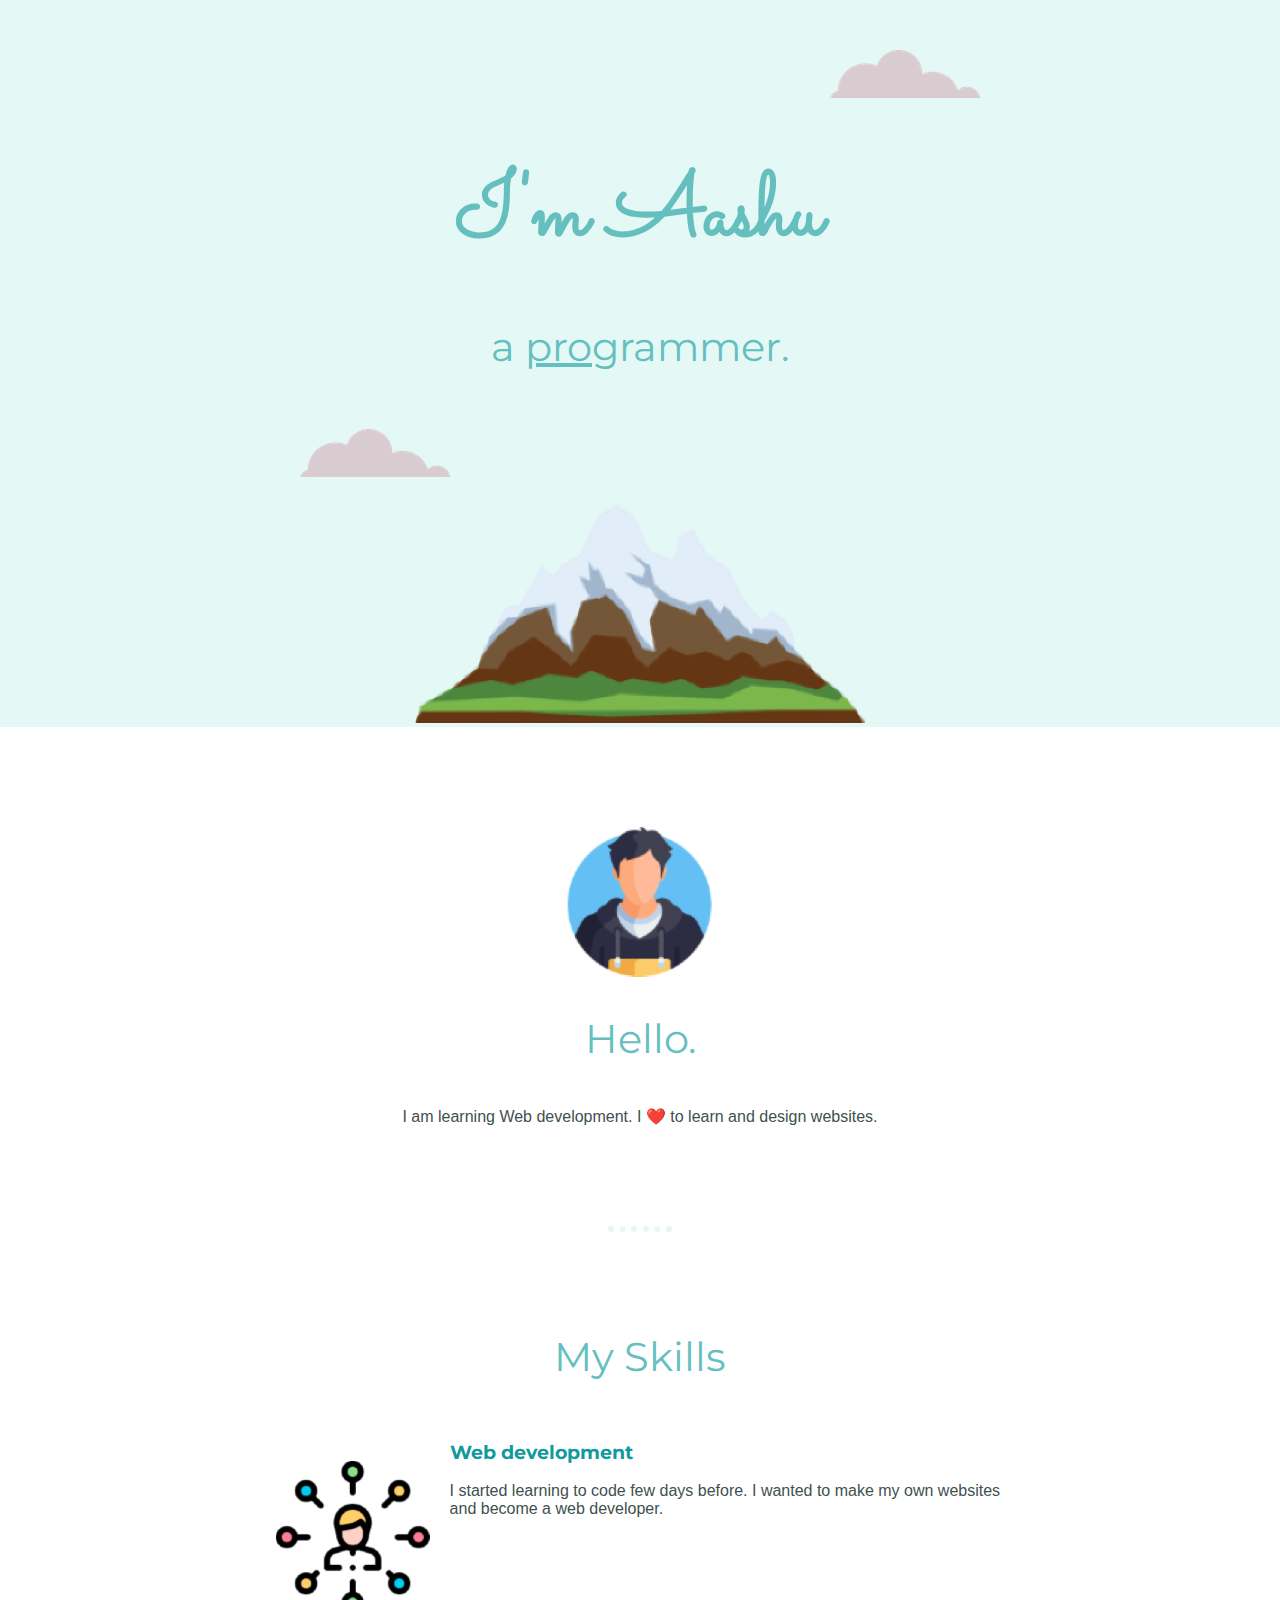
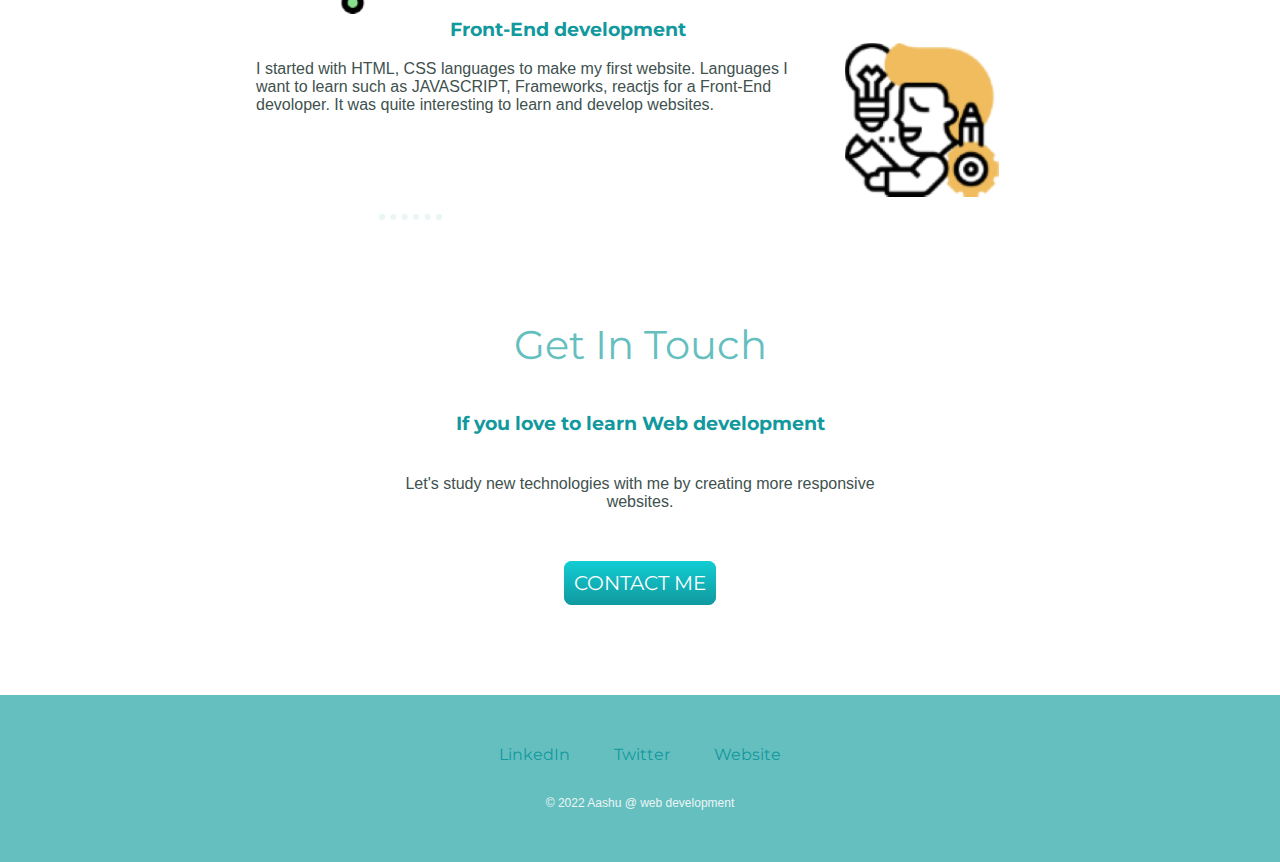
<file: WEB DEVELOPMENT/CSS-My Site/index.html>
<!DOCTYPE html>
<html lang="en" dir="ltr">
<head>
  <meta charset="utf-8">
  <title> Aashu </title>
  <link rel="stylesheet" href="css/styles.css">
  <link rel="icon" href="favicon.ico">
  <link rel="preconnect" href="https://fonts.googleapis.com">
  <link rel="preconnect" href="https://fonts.gstatic.com" crossorigin>
  <link href="https://fonts.googleapis.com/css2?family=Merriweather+Sans&family=Montserrat&family=Sacramento&display=swap" rel="stylesheet">
</head>

<body>
  <div class="top-container">
    <img class="top-cloud" src="images/cloud.png" alt="cloud.png">
    <h1> I'm Aashu </h1>
    <h2>
      <p> a <span class="pro">pro</span>grammer.</p>
    </h2>
    <img class="bottom-cloud" src="images/cloud.png" alt="cloud.png">
    <img src="images/mountain.png" alt="mountain.png">
  </div>
  <div class="middle-container">
    <div class="profile">
      <img src="images/Aashu.png" alt="Aashu's profile picture">
      <h2>Hello.</h2>
      <p class="intro"> I am learning Web development.
        I ❤️ to learn and design websites.</p>
    </div>
    <hr>
    <div class="skills">
      <h2> My Skills </h2>
      <div class="skill-row">
        <img class="skills-img" src="images/skills.png" alt="skills picture">
        <h3> Web development </h3>
        <p>I started learning to code few days before. I wanted to make my own websites and become a web developer. </p>
      </div>
      <div class="skill-row">
        <img class="learning-img" src="images/learning.png" alt="learning picture">
        <h3>Front-End development</h3>
        <p>I started with HTML, CSS languages to make my first website. Languages I want to learn such as JAVASCRIPT, Frameworks, reactjs for a Front-End devoloper.
          It was quite interesting to learn and develop websites.</p>
      </div>
    </div>
    <hr>
    <div class="contact-me">
      <h2>Get In Touch</h2>
      <h3>If you love to learn Web development</h3>
      <p class="contact-message">Let's study new technologies with me by creating more responsive websites.</p>
      <a class="btn" href="mailto:aashu@email.com">CONTACT ME</a>
    </div>
  </div>
  <div class="bottom-container">
    <a class="footer-link" href="https://www.linkedin.com/">LinkedIn</a>
    <a class="footer-link" href="https://twitter.com/">Twitter</a>
    <a class="footer-link" href="https://www.appbrewery.co/">Website</a>
    <p class="copyright"> © 2022 Aashu @ web development</p>
  </div>
</body>

</html>
</file>
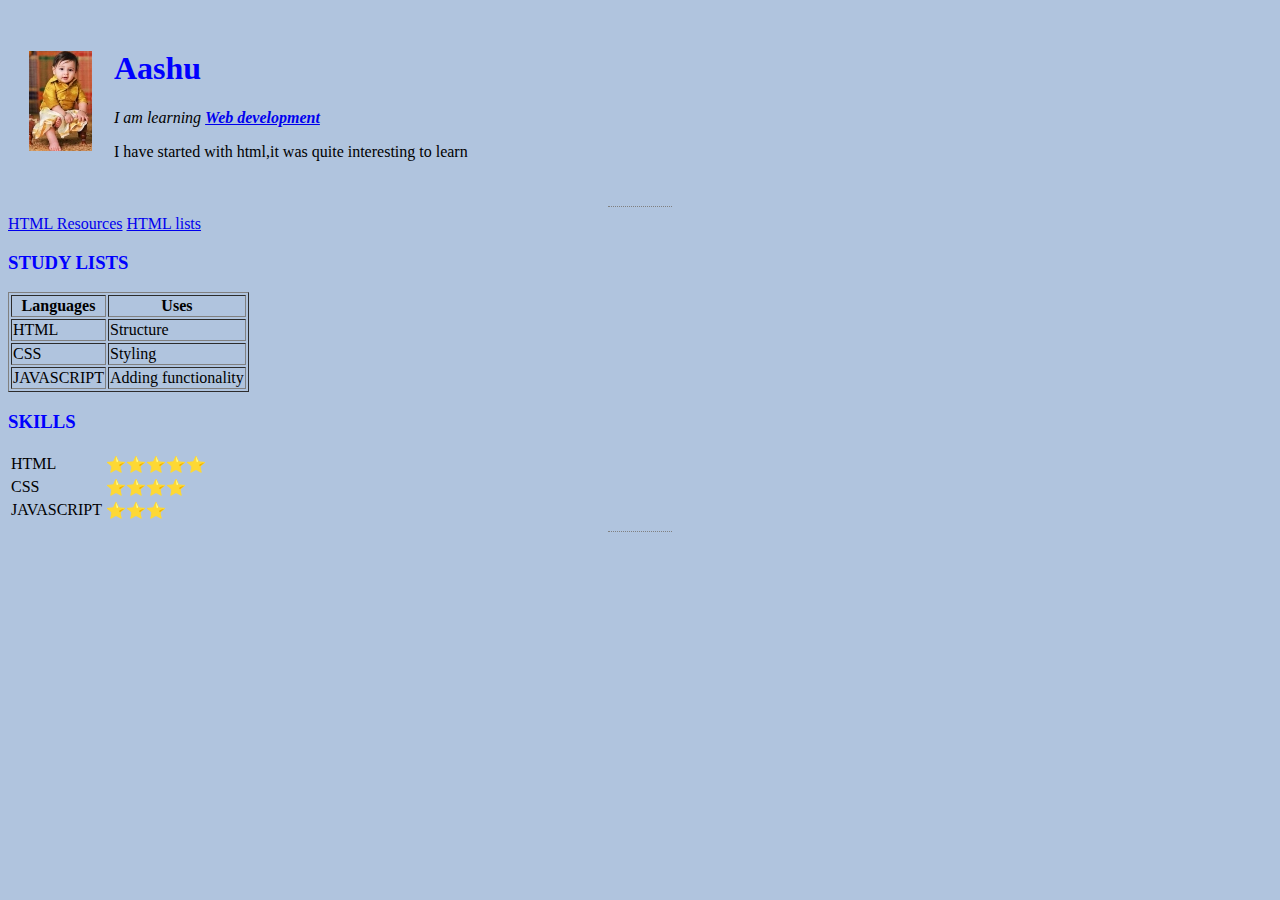
<file: WEB DEVELOPMENT/HTML- learning Site/index.html>
<!DOCTYPE html>
<html lang="en" dir="ltr">
<head>
  <meta charset="utf-8">
  <title>Aashu's learning site</title>
  <link rel="stylesheet" href="css/styles.css">
</head>
<body>
  <table cellspacing="20">
    <thead>
      <tr>
      <td> <img src="images/baby.jpg" alt="Aashu's profile picture"></td>
      <td> <h1>Aashu</h1>
      <p><em>I am learning <strong><a href="https://www.appbrewery.co/p/web-development-course-resources">Web development</a></strong></em></p>
      <p> I have started with html,it was quite interesting to learn</p> </td>
      </tr>
  </table>
  <hr>
  <a href="My HTML Resources.html">HTML Resources</a>
  <a href="HTML lists.html">HTML lists</a>
  <a href="Contact details"></a>
  <h3>STUDY LISTS</h3>
  <table border="1">
    <thead>
      <tr>
      <th>Languages</th>
      <th>Uses</th>
      </tr>
    <tbody>
      <tr>
        <td>HTML</td>
        <td>Structure</td>
      </tr>
      <tr>
        <td>CSS</td>
        <td>Styling</td>
      </tr>
      <tr>
        <td>JAVASCRIPT</td>
        <td>Adding functionality</td>
      </tr>
    </tbody>
  </table>
  <h3>SKILLS</h3>
  <table>
    <tr>
      <td>HTML</td>
      <td>⭐⭐⭐⭐⭐</td>
    </tr>
    <tr>
      <td>CSS</td>
      <td>⭐⭐⭐⭐</td>
    </tr>
    <tr>
      <td>JAVASCRIPT</td>
      <td>⭐⭐⭐</td>
    </tr>
</table>
<hr>
</file>
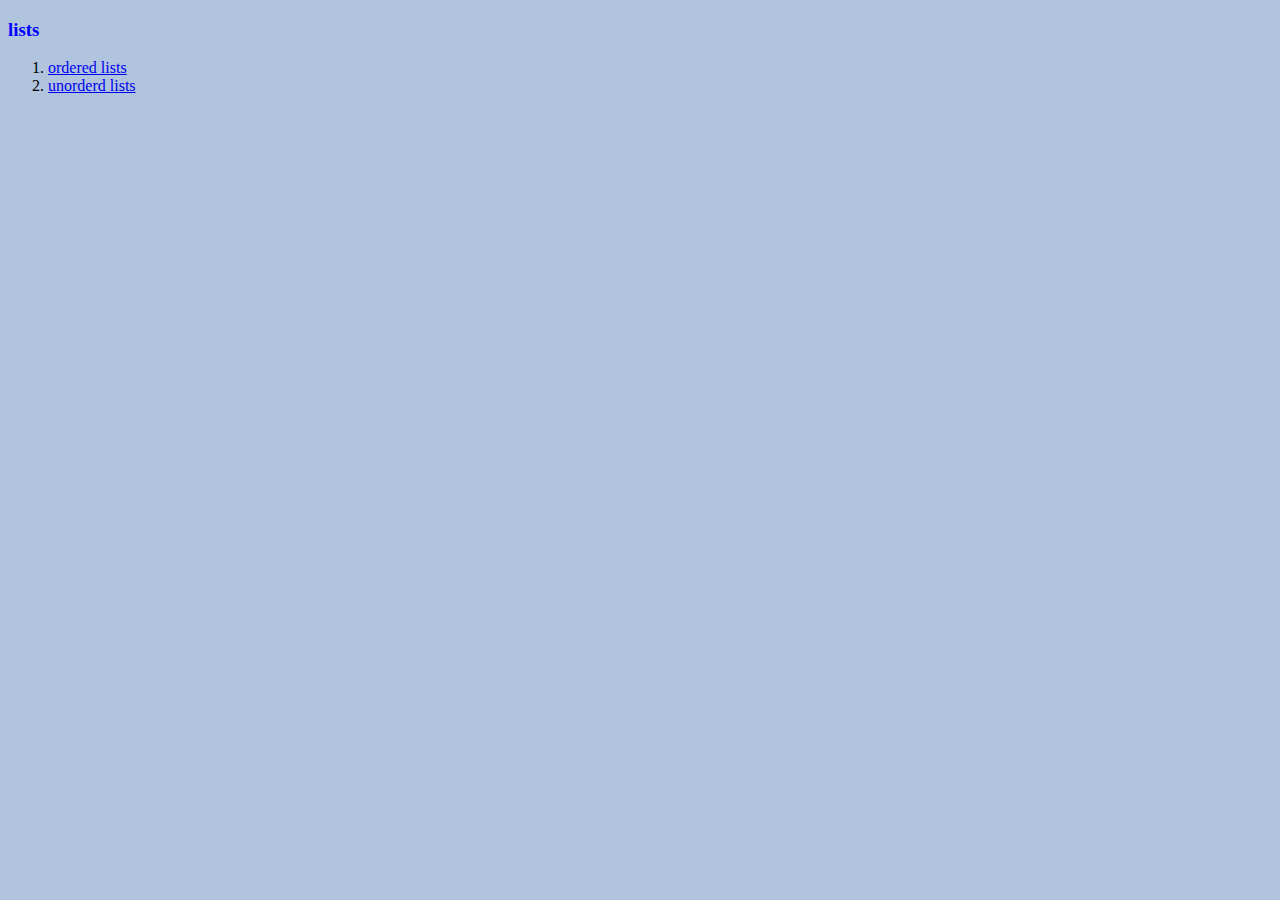
<file: WEB DEVELOPMENT/HTML- learning Site/HTML lists.html>
<!DOCTYPE html>
<html lang="en" dir="ltr">
  <head>
    <meta charset="utf-8">
    <title>HTML lists</title>
    <link rel="stylesheet" href="css/styles.css">
  </head>
  <body>
    <h3>lists</h3>
    <ol>
        <li><a href="https://developer.mozilla.org/en-US/docs/Web/HTML/Element/ol">ordered lists</a></li>
        <li><a href="https://developer.mozilla.org/en-US/docs/Web/HTML/Element/ul">unorderd lists</a></li>
    </ol>
  </body>
</html>
</file>
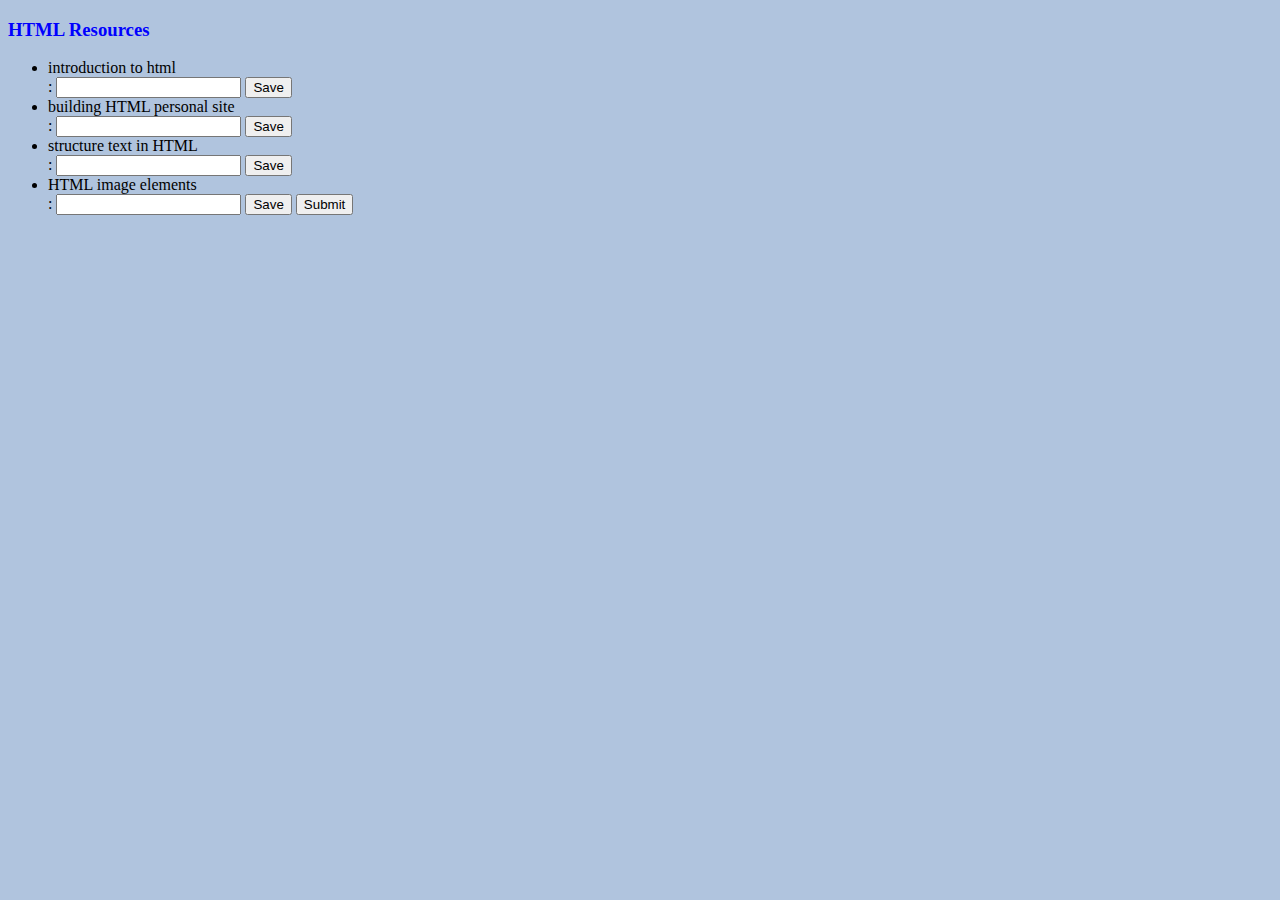
<file: WEB DEVELOPMENT/HTML- learning Site/My HTML Resources.html>
<!DOCTYPE html>
<html lang="en" dir="ltr">
  <head>
    <meta charset="utf-8">
    <title>HTML Resources</title>
    <link rel="stylesheet" href="css/styles.css">
  </head>
  <body>
    <h3>HTML Resources</h3>
    <ul>
    <form method="get">
    <label> <li>introduction to html</li>:
    <input name="submitted-name" autocomplete="name">
  </label>
  <button>Save</button>
</form>
<form method="get">
  <label> <li>building HTML personal site</li>:
    <input name="submitted-name" autocomplete="name">
  </label>
  <button>Save</button>
  </form>
    <form method="get">
    <label> <li>structure text in HTML</li>:
      <input name="submitted-name" autocomplete="name">
    </label>
    <button>Save</button>
      </form>
      <form method="get">
<label> <li>HTML image elements</li>:
  <input name="submitted-name" autocomplete="name">
</label>
<button>Save</button>
</label>
<button>Submit</button>
    </form>
    </ul>
  </body>
</html>
</file>
<file: WEB DEVELOPMENT/CSS-My Site/css/styles.css>
body{
  color:#40514E;
  margin: 0;
  text-align:center;
  font-family: "Segoe UI", Tahoma, sans-serif;
}
hr{
  border: dotted #EAF6F6 6px;
  border-bottom: none;
  width:4%;
  margin: 100px auto;
}
h1{
  color: #66BFBF;
  font-family: 'Sacramento',cursive;
  font-size: 5.625rem;
  margin:50px auto 0 auto;
}
h2
{
  color: #66BFBF;
  font-family: 'Montserrat', san-serif;
  font-size: 2.5rem;
  font-weight: normal;
  padding-bottom: 10px;
}
h3
{
  font-family: 'Montserrat',sans-serif;
  color: #11999E;
}
.p{
  line-height:2;
}
.skill-row {
  width: 60%;
  margin: 50px auto 100px auto;
  text-align: left;
}
a{
  color: #11999E;
  font-family:'Montserrat',sans-serif;
  margin: 10px 20px;
  text-decoration: none;
}
a:hover{
  color: #EAF6F6;
}
.top-cloud
{
  position: absolute;
  right:300px;
  top:50px;
}
.bottom-cloud
{
  position: absolute;
  left: 300px;
  bottom: 250px;
}
.top-container
 {
  background-color: #E4F9F5;
  position: relative;
  padding-top: 100px;
}
.middle-container
{
margin: 100px 0;
}
.bottom-container {
  color: #ffffff;
  background-color: #66BFBF;
  padding: 50px 0 20px;
}
.intro{
  width: 50%;
  margin: auto;
}
.pro
{
text-decoration: underline;
}
.skills-img
{
width: 20%;
float: left;
margin: 5px;
padding: 15px;
}
.learning-img
{
  width: 20%;
  float: right;
  margin:25px;
}
.contact-message
{
width:40%;
margin: 40px auto 60px;
}
.copyright{
  color: #EAF6F6;
  font-size: 0.75rem;
  padding: 20px 0;
}
.btn {
  background: #11cdd4;
  background-image: -webkit-linear-gradient(top, #11cdd4, #11999e);
  background-image: -moz-linear-gradient(top, #11cdd4, #11999e);
  background-image: -ms-linear-gradient(top, #11cdd4, #11999e);
  background-image: -o-linear-gradient(top, #11cdd4, #11999e);
  background-image: linear-gradient(to bottom, #11cdd4, #11999e);
  -webkit-border-radius: 8;
  -moz-border-radius: 8;
  border-radius: 8px;
  font-family:'Montserrat',sans-serif;
  color: #ffffff;
  font-size: 20px;
  padding: 10px 10px 10px 10px;
  text-decoration: none;
}

.btn:hover {
  background: #30e3cb;
  background-image: -webkit-linear-gradient(top, #30e3cb, #2bc4ad);
  background-image: -moz-linear-gradient(top, #30e3cb, #2bc4ad);
  background-image: -ms-linear-gradient(top, #30e3cb, #2bc4ad);
  background-image: -o-linear-gradient(top, #30e3cb, #2bc4ad);
  background-image: linear-gradient(to bottom, #30e3cb, #2bc4ad);
  text-decoration: none;
}
</file>
<file: WEB DEVELOPMENT/HTML- learning Site/css/styles.css>
body{
  background-color:#b0c4de;
}
hr
{
  border-style: none;
  border-top-style: dotted;
  border-color: grey;
  border width: 5px;
  width: 5%
}
h1{
  color: blue;
}
h3{
  color: blue;
}
</file>
